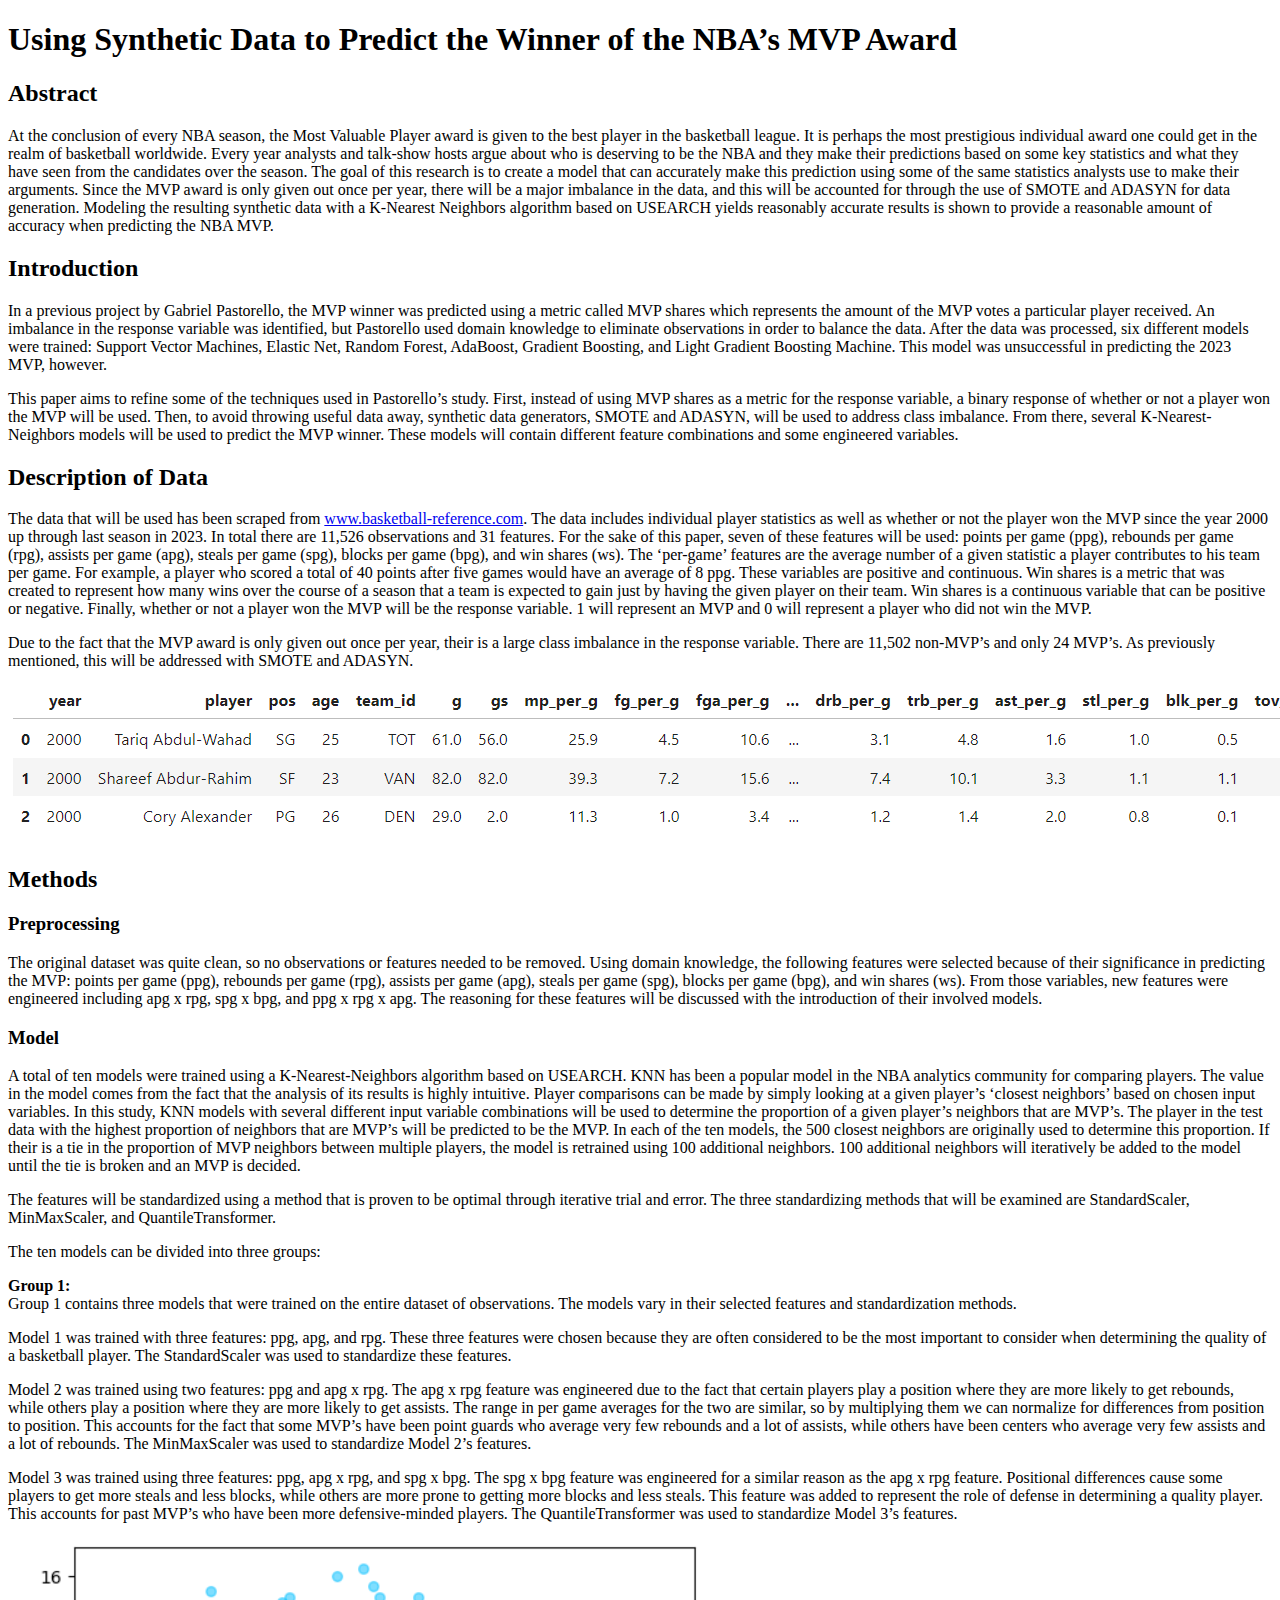
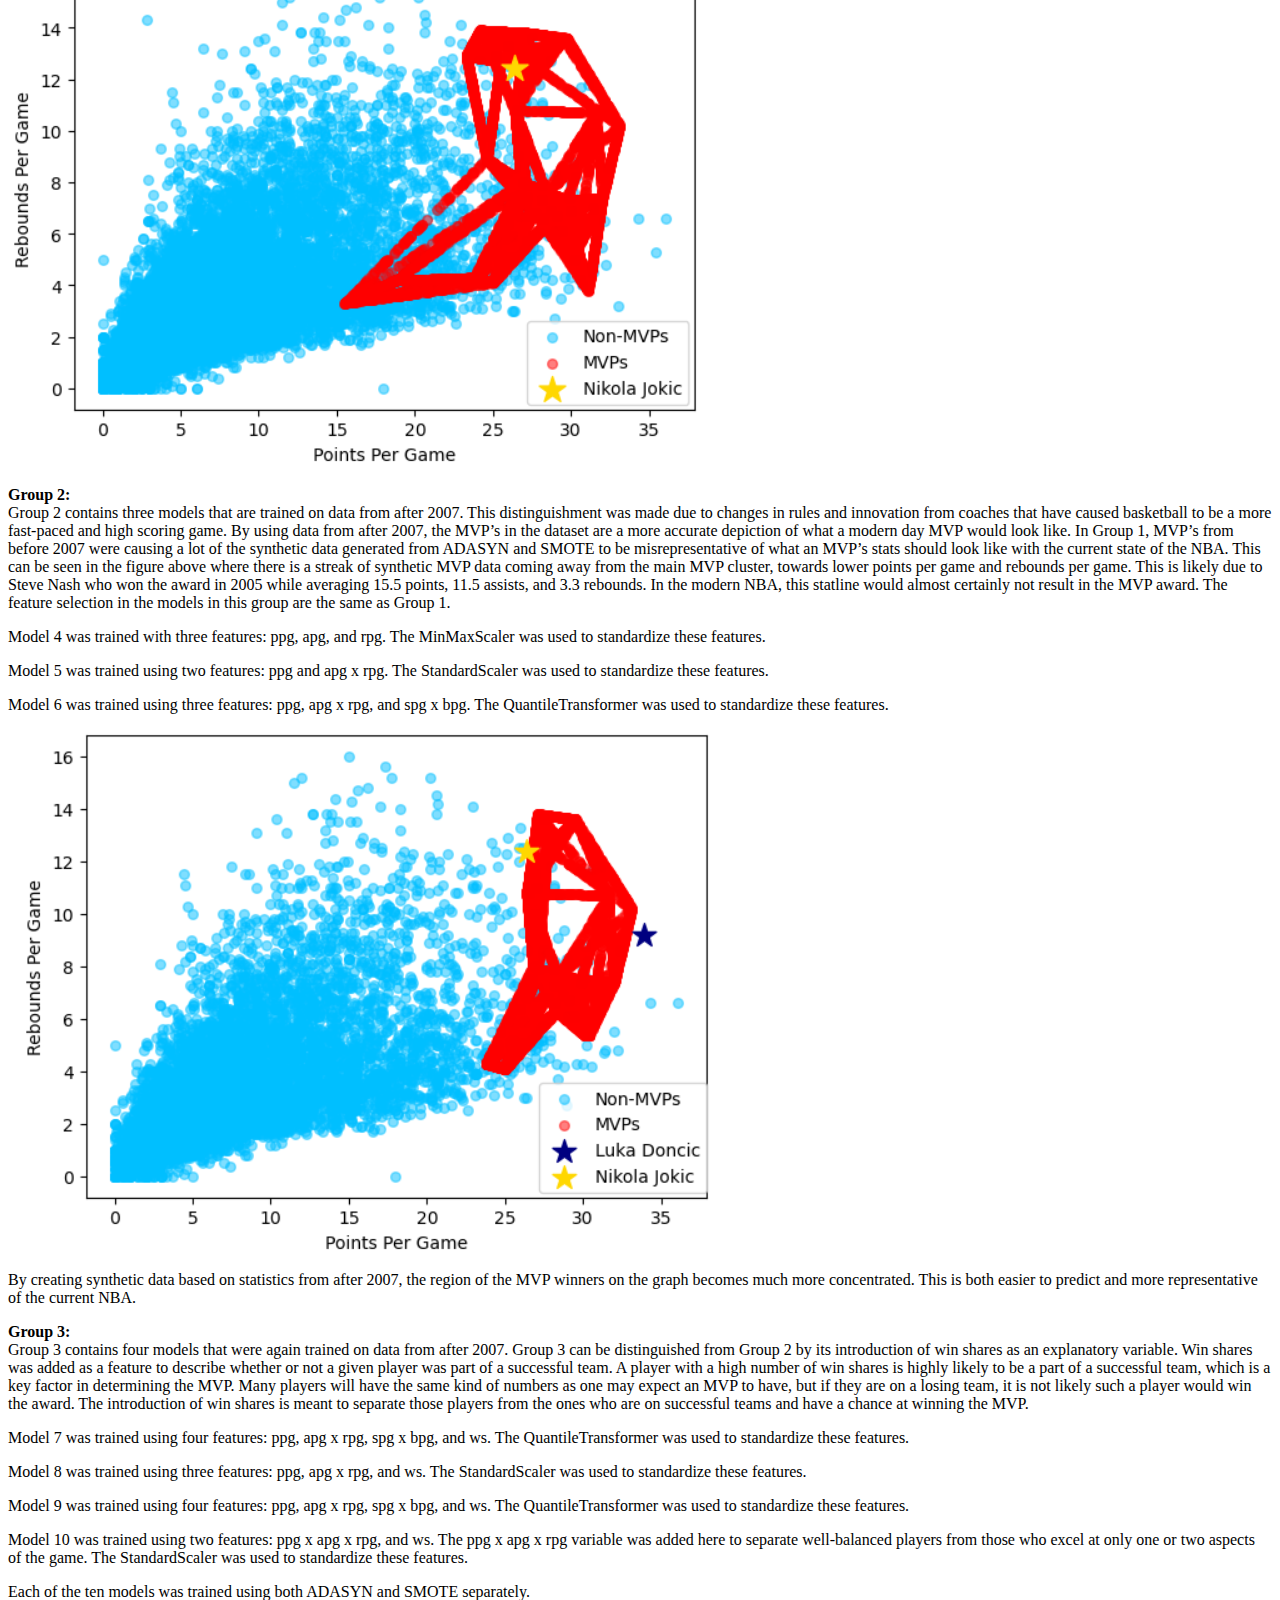
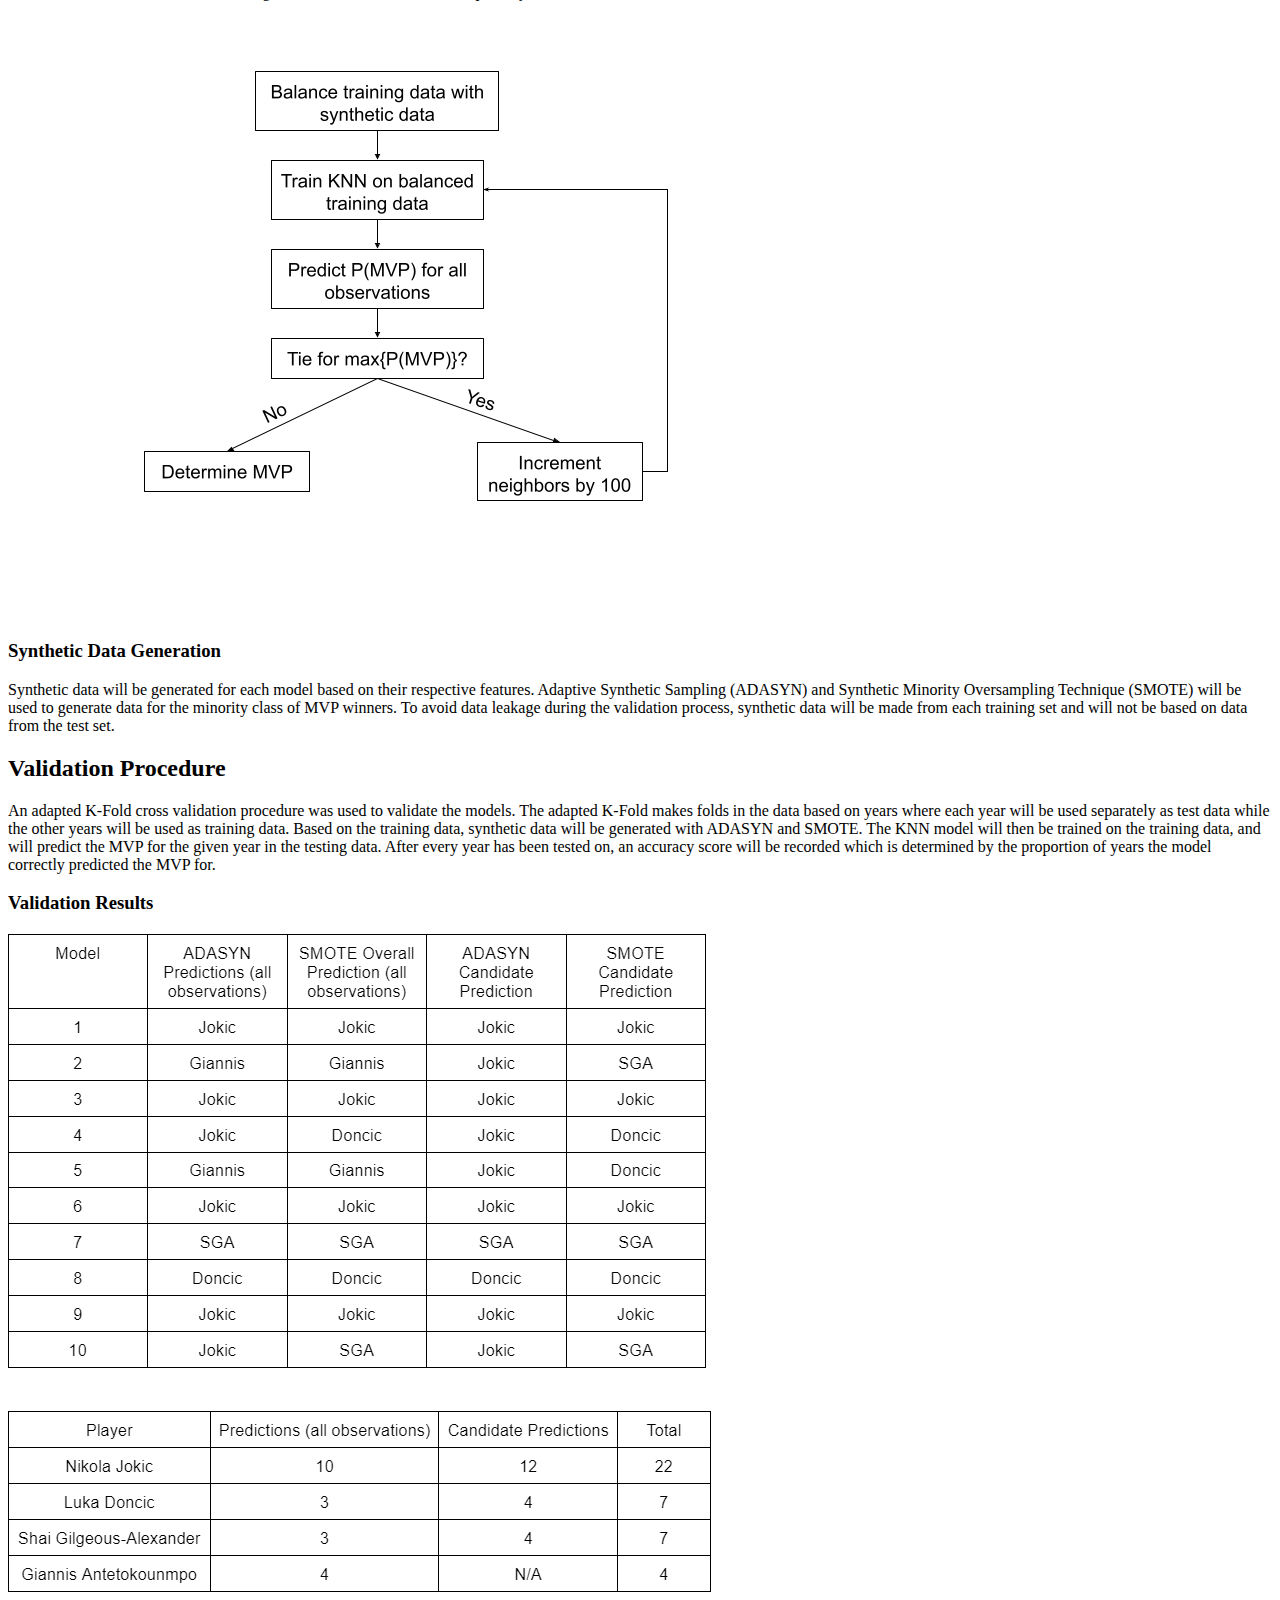
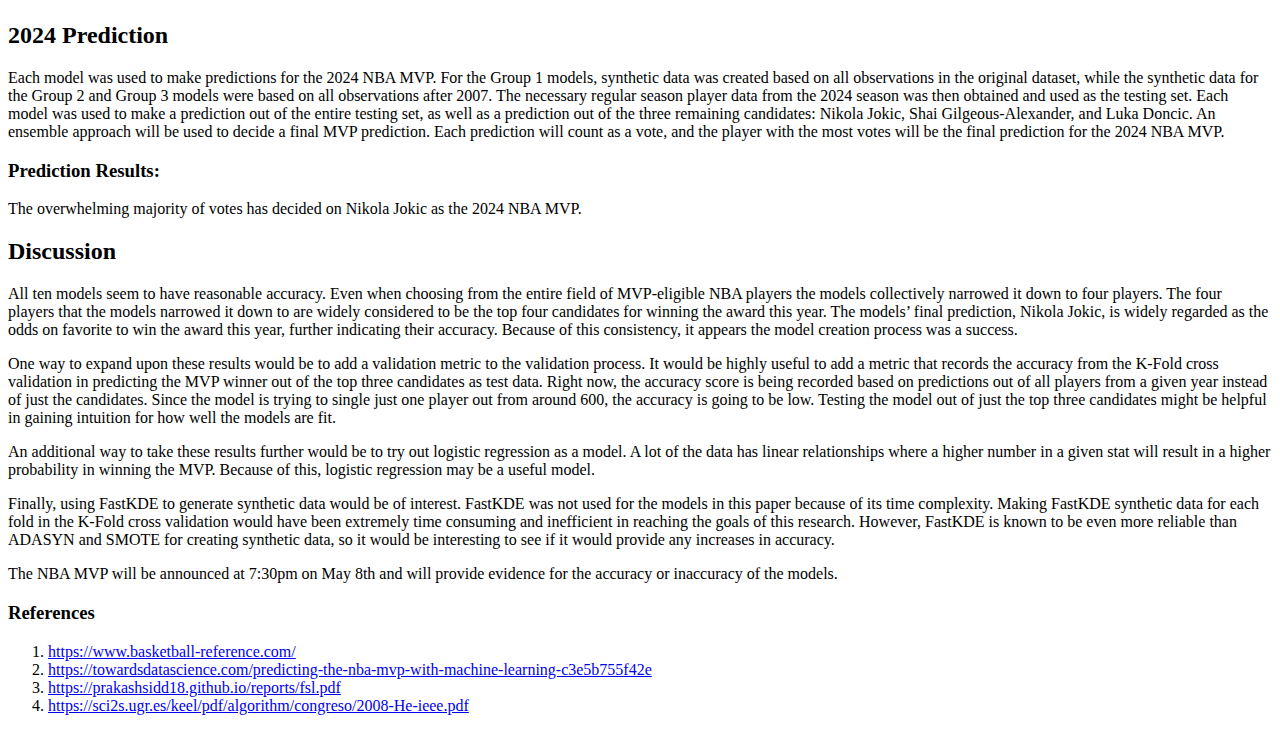
<file: index.html>
﻿<!DOCTYPE html>
<html>

<head>
  <meta charset="utf-8">
  <meta name="viewport" content="width=device-width, initial-scale=1.0">
  <title>DATA441_Writeup</title>
  <link rel="stylesheet" href="https://stackedit.io/style.css" />
</head>

<body class="stackedit">
  <div class="stackedit__html"><h1 id="using-synthetic-data-to-predict-the-winner-of-the-nbas-mvp-award">Using Synthetic Data to Predict the Winner of the NBA’s MVP Award</h1>
<h2 id="abstract">Abstract</h2>
<p>At the conclusion of every NBA season, the Most Valuable Player award is given to the best player in the basketball league. It is perhaps the most prestigious individual award one could get in the realm of basketball worldwide. Every year analysts and talk-show hosts argue about who is deserving to be the NBA and they make their predictions based on some key statistics and what they have seen from the candidates over the season. The goal of this research is to create a model that can accurately make this prediction using some of the same statistics analysts use to make their arguments. Since the MVP award is only given out once per year, there will be a major imbalance in the data, and this will be accounted for through the use of SMOTE and ADASYN for data generation. Modeling the resulting synthetic data with a K-Nearest Neighbors algorithm based on USEARCH yields reasonably accurate results is shown to provide a reasonable amount of accuracy when predicting the NBA MVP.</p>
<h2 id="introduction">Introduction</h2>
<p>In a previous project by Gabriel Pastorello, the MVP winner was predicted using a metric called MVP shares which represents the amount of the MVP votes a particular player received. An imbalance in the response variable was identified, but Pastorello used domain knowledge to eliminate observations in order to balance the data. After the data was processed, six different models were trained: Support Vector Machines, Elastic Net, Random Forest, AdaBoost, Gradient Boosting, and Light Gradient Boosting Machine. This model was unsuccessful in predicting the 2023 MVP, however.</p>
<p>This paper aims to refine some of the techniques used in Pastorello’s study. First, instead of using MVP shares as a metric for the response variable, a binary response of whether or not a player won the MVP will be used. Then, to avoid throwing useful data away, synthetic data generators, SMOTE and ADASYN, will be used to address class imbalance. From there, several K-Nearest-Neighbors models will be used to predict the MVP winner. These models will contain different feature combinations and some engineered variables.</p>
<h2 id="description-of-data">Description of Data</h2>
<p>The data that will be used has been scraped from <a href="http://www.basketball-reference.com">www.basketball-reference.com</a>. The data includes individual player statistics as well as whether or not the player won the MVP since the year 2000 up through last season in 2023. In total there are 11,526 observations and 31 features. For the sake of this paper, seven of these features will be used: points per game (ppg), rebounds per game (rpg), assists per game (apg), steals per game (spg), blocks per game (bpg), and win shares (ws). The ‘per-game’ features are the average number of a given statistic a player contributes to his team per game. For example, a player who scored a total of 40 points after five games would have an average of 8 ppg. These variables are positive and continuous. Win shares is a metric that was created to represent how many wins over the course of a season that a team is expected to gain just by having the given player on their team. Win shares is a continuous variable that can be positive or negative. Finally, whether or not a player won the MVP will be the response variable. 1 will represent an MVP and 0 will represent a player who did not win the MVP.</p>
<p>Due to the fact that the MVP award is only given out once per year, their is a large class imbalance in the response variable. There are 11,502 non-MVP’s and only 24 MVP’s. As previously mentioned, this will be addressed with SMOTE and ADASYN.</p>
<img src="images/dataframe.png" alt="Head of dataframe">

<h2 id="methods">Methods</h2>
<h3 id="preprocessing">Preprocessing</h3>
<p>The original dataset was quite clean, so no observations or features needed to be removed. Using domain knowledge, the following features were selected because of their significance in predicting the MVP: points per game (ppg), rebounds per game (rpg), assists per game (apg), steals per game (spg), blocks per game (bpg), and win shares (ws). From those variables, new features were engineered including apg x rpg,    spg x bpg, and ppg x rpg x apg. The reasoning for these features will be discussed with the introduction of their involved models.</p>
<h3 id="model">Model</h3>
<p>A total of ten models were trained using a K-Nearest-Neighbors algorithm based on USEARCH. KNN has been a popular model in the NBA analytics community for comparing players. The value in the model comes from the fact that the analysis of its results is highly intuitive. Player comparisons can be made by simply looking at a given player’s ‘closest neighbors’ based on chosen input variables. In this study, KNN models with several different input variable combinations will be used to determine the proportion of a given player’s neighbors that are MVP’s. The player in the test data with the highest proportion of neighbors that are MVP’s will be predicted to be the MVP. In each of the ten models, the 500 closest neighbors are originally used to determine this proportion. If their is a tie in the proportion of MVP neighbors between multiple players, the model is retrained using 100 additional neighbors. 100 additional neighbors will iteratively be added to the model until the tie is broken and an MVP is decided.</p>
<p>The features will be standardized using a method that is proven to be optimal through iterative trial and error. The three standardizing methods that will be examined are StandardScaler, MinMaxScaler, and QuantileTransformer.</p>
<p>The ten models can be divided into three groups:</p>
<p><strong>Group 1:</strong><br>
Group 1 contains three models that were trained on the entire dataset of observations. The models vary in their selected features and standardization methods.</p>
<p>Model 1 was trained with three features: ppg, apg, and rpg. These three features were chosen because they are often considered to be the most important to consider when determining the quality of a basketball player. The StandardScaler was used to standardize these features.</p>
<p>Model 2 was trained using two features: ppg and apg x rpg. The apg x rpg feature was engineered due to the fact that certain players play a position where they are more likely to get rebounds, while others play a position where they are more likely to get assists. The range in per game averages for the two are similar, so by multiplying them we can normalize for differences from position to position. This accounts for the fact that some MVP’s have been point guards who average very few rebounds and a lot of assists, while others have been centers who average very few assists and a lot of rebounds. The MinMaxScaler was used to standardize Model 2’s features.</p>
<p>Model 3 was trained using three features: ppg, apg x rpg, and spg x bpg. The spg x bpg feature was engineered for a similar reason as the apg x rpg feature. Positional differences cause some players to get more steals and less blocks, while others are more prone to getting more blocks and less steals. This feature was added to represent the role of defense in determining a quality player. This accounts for past MVP’s who have been more defensive-minded players. The QuantileTransformer was used to standardize Model 3’s features.</p>
<img src="images/before_2007.png" alt="Before 2007">

<p><strong>Group 2:</strong><br>
Group 2 contains three models that are trained on data from after 2007. This distinguishment was made due to changes in rules and innovation from coaches that have caused basketball to be a more fast-paced and high scoring game. By using data from after 2007, the MVP’s in the dataset are a more accurate depiction of what a modern day MVP would look like. In Group 1, MVP’s from before 2007 were causing a lot of the synthetic data generated from ADASYN and SMOTE to be misrepresentative of what an MVP’s stats should look like with the current state of the NBA. This can be seen in the figure above where there is a streak of synthetic MVP data coming away from the main MVP cluster, towards lower points per game and rebounds per game. This is likely due to Steve Nash who won the award in 2005 while averaging 15.5 points, 11.5 assists, and 3.3 rebounds. In the modern NBA, this statline would almost certainly not result in the MVP award. The feature selection in the models in this group are the same as Group 1.</p>
<p>Model 4 was trained with three features: ppg, apg, and rpg. The MinMaxScaler was used to standardize these features.</p>
<p>Model 5 was trained using two features: ppg and apg x rpg. The StandardScaler was used to standardize these features.</p>
<p>Model 6 was trained using three features: ppg, apg x rpg, and spg x bpg. The QuantileTransformer was used to standardize these features.</p>
<img src="images/after2007.png" alt="After 2007">
<p>By creating synthetic data based on statistics from after 2007, the region of the MVP winners on the graph becomes much more concentrated. This is both easier to predict and more representative of the current NBA.</p>

<p><strong>Group 3:</strong><br>
Group 3 contains four models that were again trained on data from after 2007. Group 3 can be distinguished from Group 2 by its introduction of win shares as an explanatory variable. Win shares was added as a feature to describe whether or not a given player was part of a successful team. A player with a high number of win shares is highly likely to be a part of a successful team, which is a key factor in determining the MVP. Many players will have the same kind of numbers as one may expect an MVP to have, but if they are on a losing team, it is not likely such a player would win the award. The introduction of win shares is meant to separate those players from the ones who are on successful teams and have a chance at winning the MVP.</p>
<p>Model 7 was trained using four features: ppg, apg x rpg, spg x bpg, and ws. The QuantileTransformer was used to standardize these features.</p>
<p>Model 8 was trained using three features: ppg, apg x rpg, and ws. The StandardScaler was used to standardize these features.</p>
<p>Model 9 was trained using four features: ppg, apg x rpg, spg x bpg, and ws. The QuantileTransformer was used to standardize these features.</p>
<p>Model 10 was trained using two features: ppg x apg x rpg, and ws. The ppg x apg x rpg variable was added here to separate well-balanced players from those who excel at only one or two aspects of the game. The StandardScaler was used to standardize these features.</p>
<p>Each of the ten models was trained using both ADASYN and SMOTE separately.</p>
<img src="images/TrainingProcedure.png" alt="Training Procedure">
<h3 id="synthetic-data-generation">Synthetic Data Generation</h3>
<p>Synthetic data will be generated for each model based on their respective features. Adaptive Synthetic Sampling (ADASYN) and Synthetic Minority Oversampling Technique (SMOTE) will be used to generate data for the minority class of MVP winners. To avoid data leakage during the validation process, synthetic data will be made from each training set and will not be based on data from the test set.</p>
<h2 id="validation-procedure">Validation Procedure</h2>
<p>An adapted K-Fold cross validation procedure was used to validate the models. The adapted K-Fold makes folds in the data based on years where each year will be used separately as test data while the other years will be used as training data. Based on the training data, synthetic data will be generated with ADASYN and SMOTE. The KNN model will then be trained on the training data, and will predict the MVP for the given year in the testing data. After every year has been tested on, an accuracy score will be recorded which is determined by the proportion of years the model correctly predicted the MVP for.</p>
<h3 id="validation-results">Validation Results</h3>
<img src="images/results.png" alt="Validation Results">

<h2 id="prediction">2024 Prediction</h2>
<p>Each model was used to make predictions for the 2024 NBA MVP. For the Group 1 models, synthetic data was created based on all observations in the original dataset, while the synthetic data for the Group 2 and Group 3 models were based on all observations after 2007. The necessary regular season player data from the 2024 season was then obtained and used as the testing set. Each model was used to make a prediction out of the entire testing set, as well as a prediction out of the three remaining candidates: Nikola Jokic, Shai Gilgeous-Alexander, and Luka Doncic. An ensemble approach will be used to decide a final MVP prediction. Each prediction will count as a vote, and the player with the most votes will be the final prediction for the 2024 NBA MVP.</p>
<h3 id="prediction-results">Prediction Results:</h3>
<p>The overwhelming majority of votes has decided on Nikola Jokic as the 2024 NBA MVP.</p>
<h2 id="discussion">Discussion</h2>
<p>All ten models seem to have reasonable accuracy. Even when choosing from the entire field of MVP-eligible NBA players the models collectively narrowed it down to four players. The four players that the models narrowed it down to are widely considered to be the top four candidates for winning the award this year. The models’ final prediction, Nikola Jokic, is widely regarded as the odds on favorite to win the award this year, further indicating their accuracy. Because of this consistency, it appears the model creation process was a success.</p>
<p>One way to expand upon these results would be to add a validation metric to the validation process. It would be highly useful to add a metric that records the accuracy from the K-Fold cross validation in predicting the MVP winner out of the top three candidates as test data. Right now, the accuracy score is being recorded based on predictions out of all players from a given year instead of just the candidates. Since the model is trying to single just one player out from around 600, the accuracy is going to be low. Testing the model out of just the top three candidates might be helpful in gaining intuition for how well the models are fit.</p>
<p>An additional way to take these results further would be to try out logistic regression as a model. A lot of the data has linear relationships where a higher number in a given stat will result in a higher probability in winning the MVP. Because of this, logistic regression may be a useful model.</p>
<p>Finally, using FastKDE to generate synthetic data would be of interest. FastKDE was not used for the models in this paper because of its time complexity. Making FastKDE synthetic data for each fold in the K-Fold cross validation would have been extremely time consuming and inefficient in reaching the goals of this research. However, FastKDE is known to be even more reliable than ADASYN and SMOTE for creating synthetic data, so it would be interesting to see if it would provide any increases in accuracy.</p>
<p>The NBA MVP will be announced at 7:30pm on May 8th and will provide evidence for the accuracy or inaccuracy of the models.</p>
<h3 id="references">References</h3>
<ol>
<li><a href="https://www.basketball-reference.com/">https://www.basketball-reference.com/</a></li>
<li><a href="https://towardsdatascience.com/predicting-the-nba-mvp-with-machine-learning-c3e5b755f42e">https://towardsdatascience.com/predicting-the-nba-mvp-with-machine-learning-c3e5b755f42e</a></li>
<li><a href="https://prakashsidd18.github.io/reports/fsl.pdf">https://prakashsidd18.github.io/reports/fsl.pdf</a></li>
<li><a href="https://sci2s.ugr.es/keel/pdf/algorithm/congreso/2008-He-ieee.pdf">https://sci2s.ugr.es/keel/pdf/algorithm/congreso/2008-He-ieee.pdf</a></li>
</ol>
</div>
</body>

</html>
</file>
